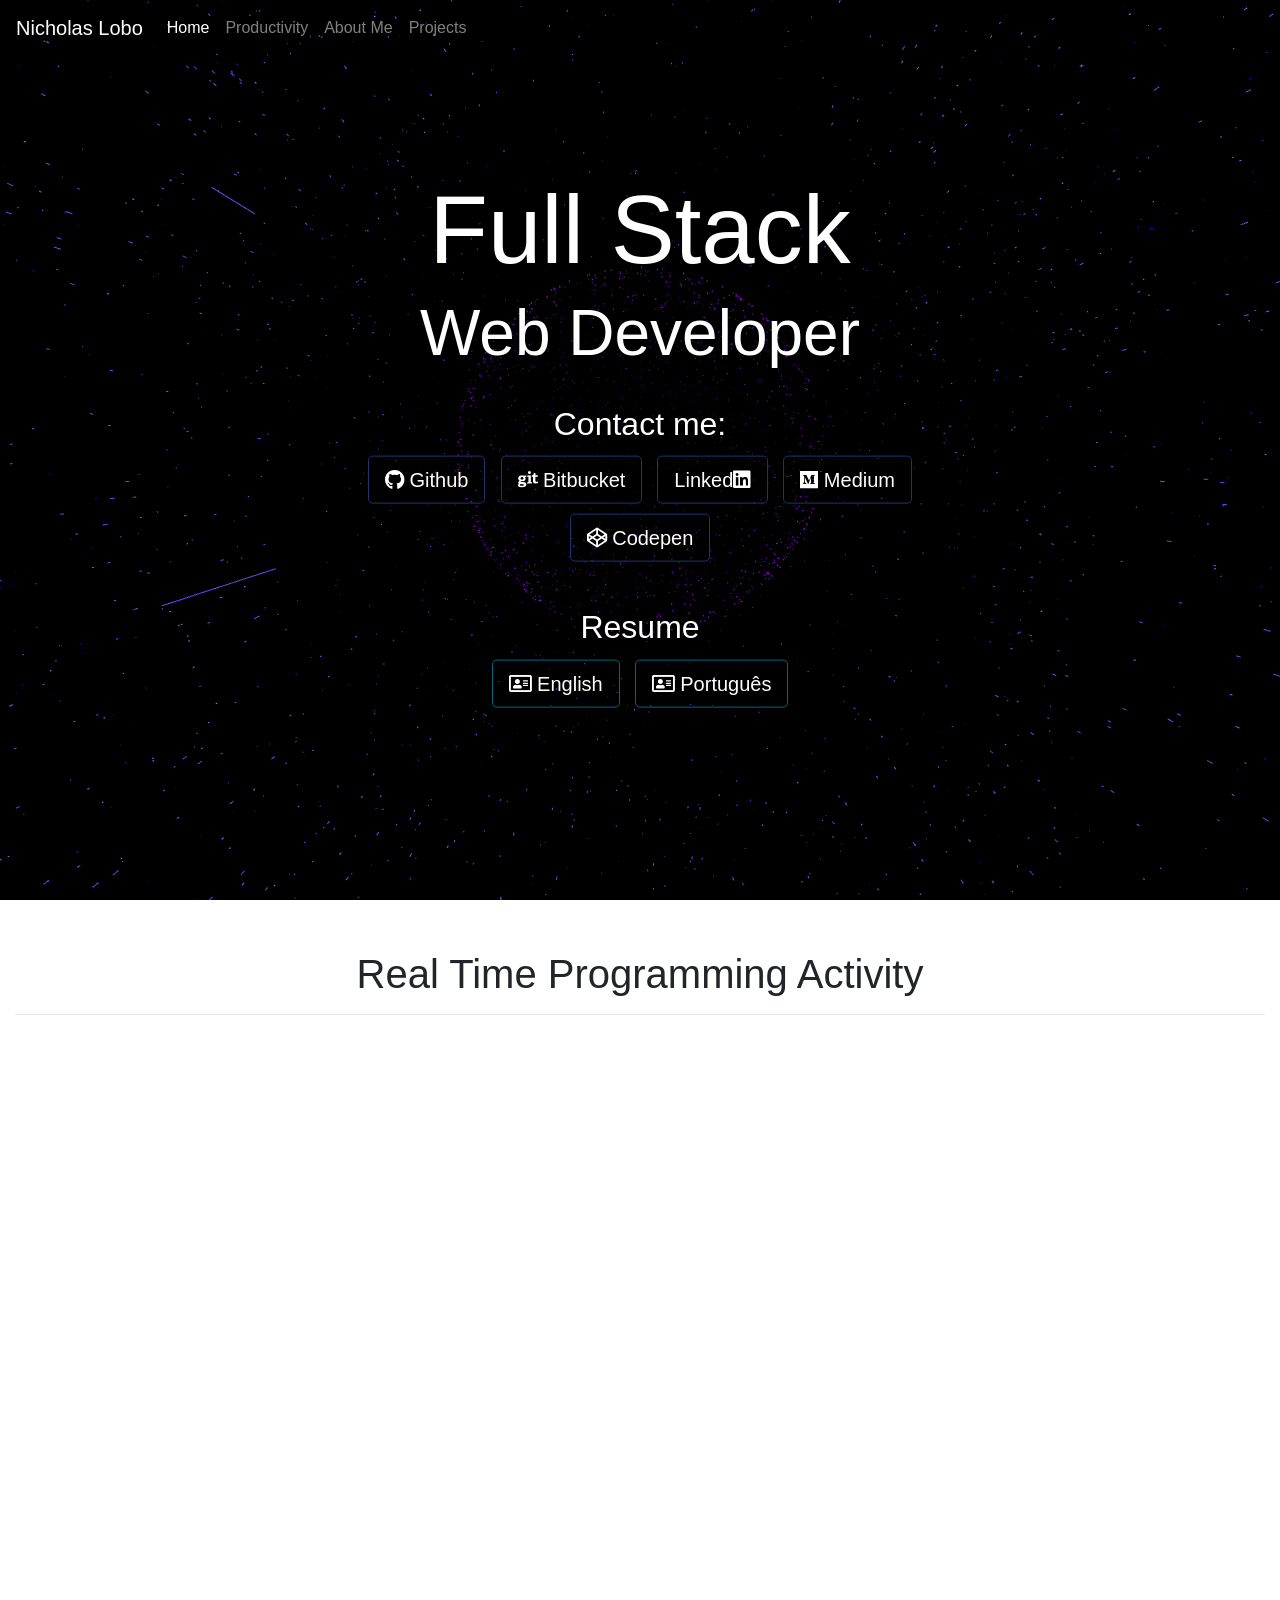
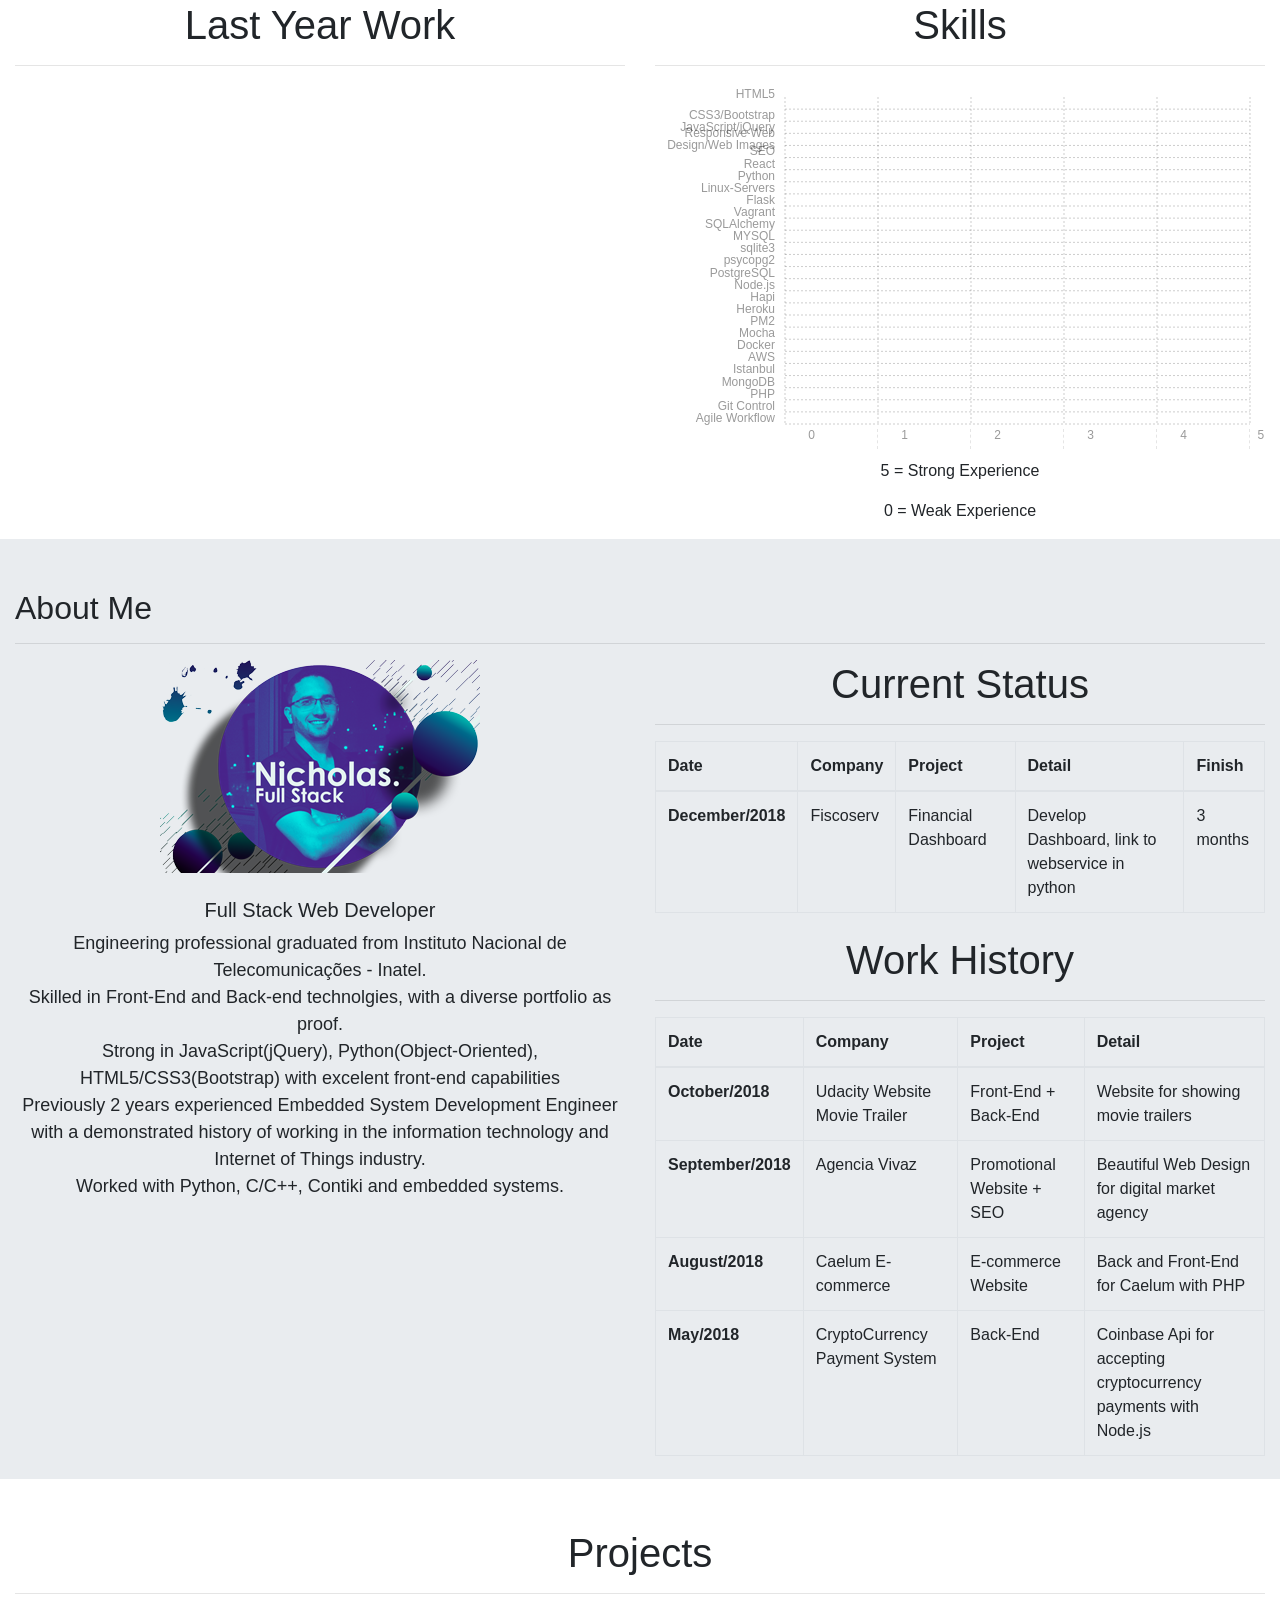
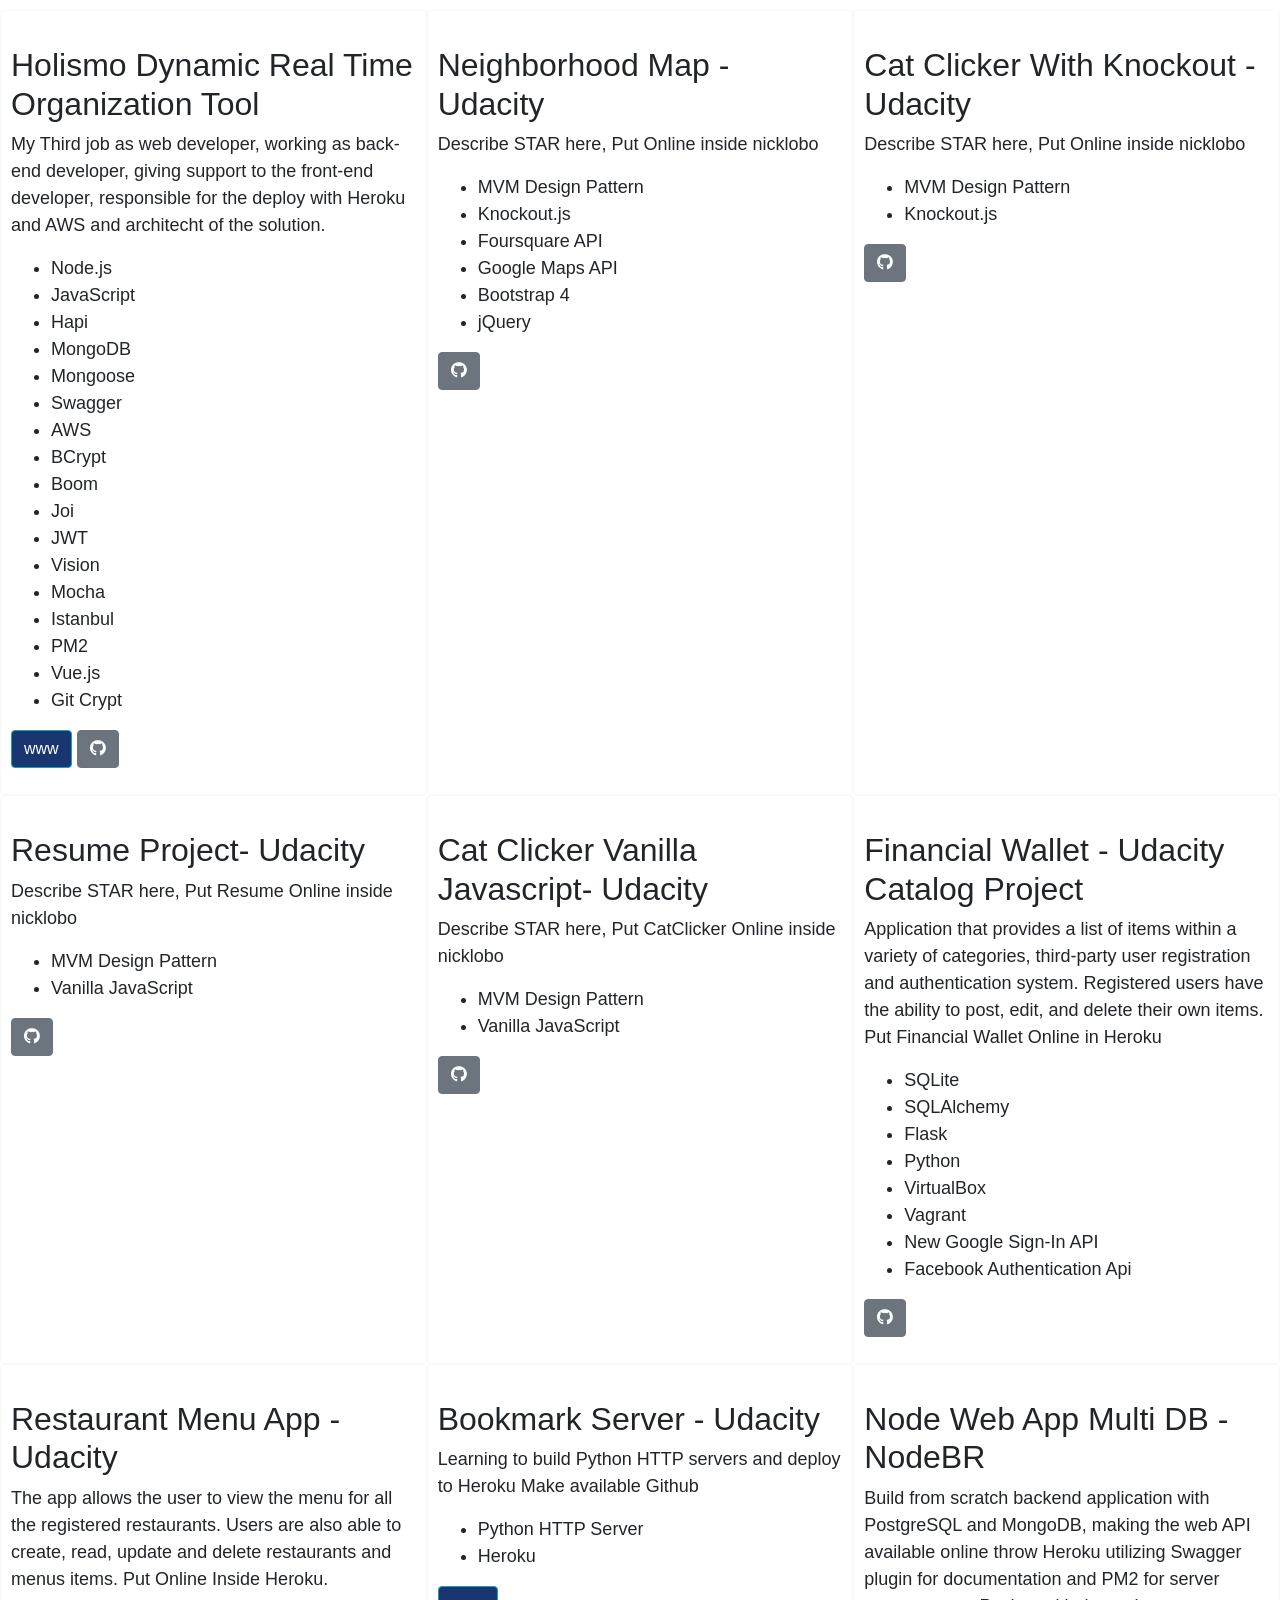
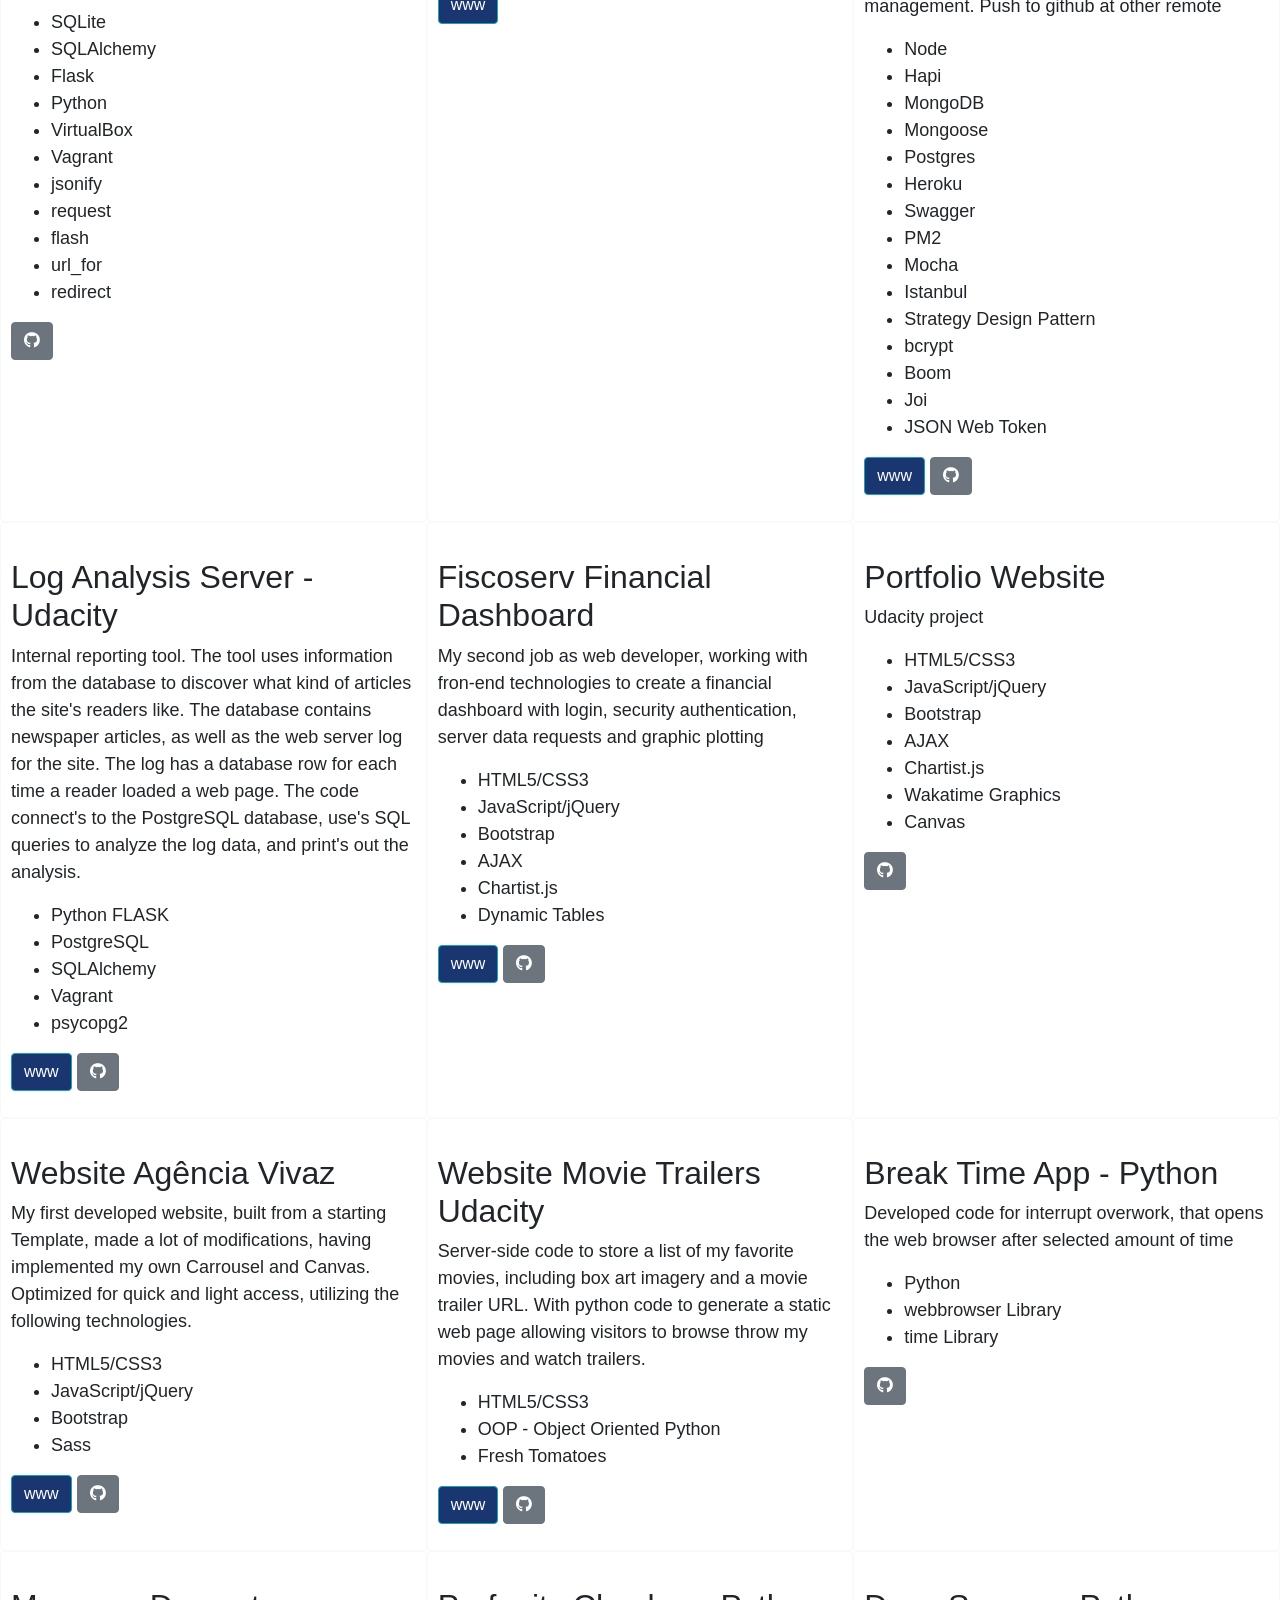
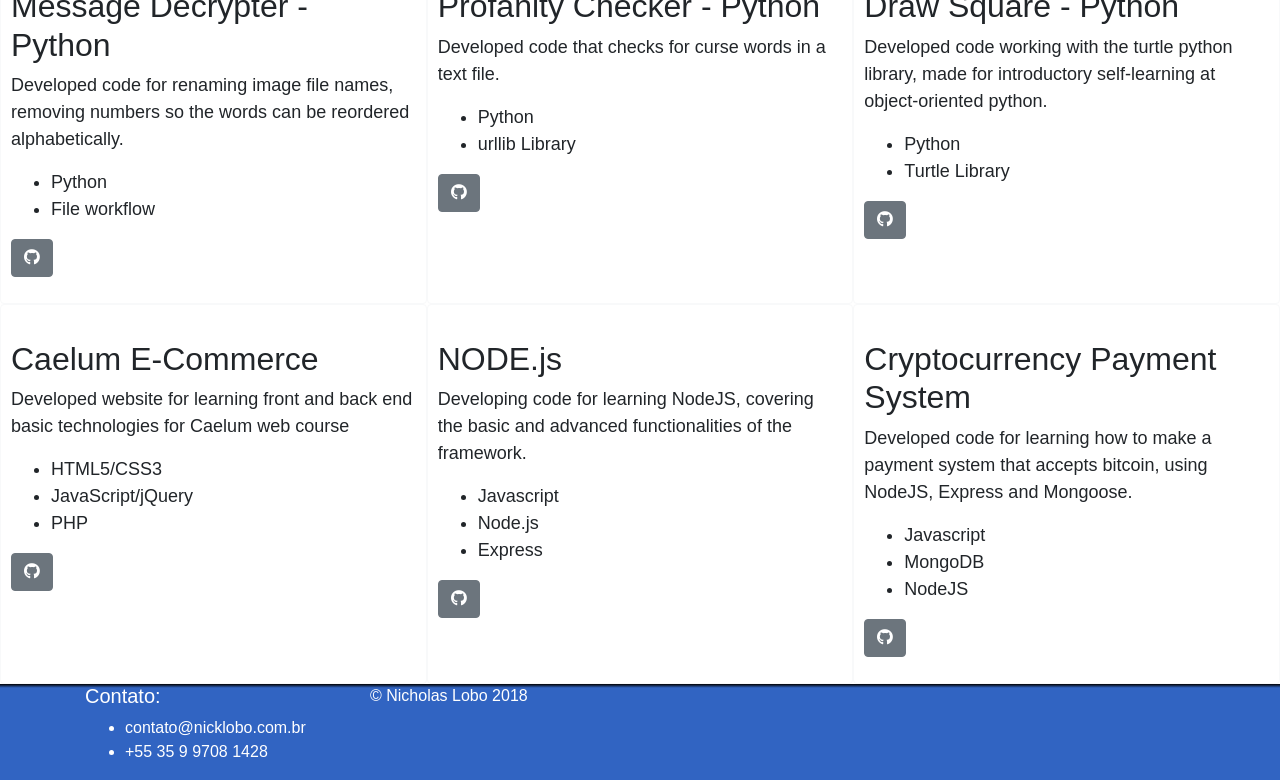
<file: index.html>
<!doctype html>
<html lang="en">

<head>
    <title>Nicholas Lobo Full Stack</title>
    <meta charset="UTF-8">
    <meta name="viewport" content="width=device-width, initial-scale=1, shrink-to-fit=no">
    <meta name="keywords" content="" />
    <link rel="icon" sizes="192x192" href="images/small_logo.png">
    <link rel="stylesheet" href="https://stackpath.bootstrapcdn.com/bootstrap/4.1.3/css/bootstrap.min.css"
        integrity="sha384-MCw98/SFnGE8fJT3GXwEOngsV7Zt27NXFoaoApmYm81iuXoPkFOJwJ8ERdknLPMO" crossorigin="anonymous">
    <link rel="stylesheet" href="https://use.fontawesome.com/releases/v5.5.0/css/all.css"
        integrity="sha384-B4dIYHKNBt8Bc12p+WXckhzcICo0wtJAoU8YZTY5qE0Id1GSseTk6S+L3BlXeVIU" crossorigin="anonymous">
    <link rel="stylesheet" href="assets/chartist/dist/chartist.min.css">
    <link rel="stylesheet" href="assets/css/main.css" />
</head>

<body>
    <header>
        <!-- Nav Bar -->
        <nav class="d-flex flex-row navbar navbar-expand-md navbar-dark fixed-top header-transparent" id="cabecalho">
            <!--picture class="logo">
                <source media="(min-width: 576px)" srcset="images/small_logo.png">
                <img src="images/small_logo.png" alt="Nicholas Portfolio Logo">
            </picture>-->
            <a class="navbar-brand" href="#">Nicholas Lobo</a>
            <button class="navbar-toggler" type="button" data-toggle="collapse" data-target="#navbarsExampleDefault"
                aria-controls="navbarsExampleDefault" aria-expanded="false" aria-label="Toggle navigation">
                <span class="navbar-toggler-icon"></span>
            </button>
            <div class="collapse navbar-collapse" id="navbarsExampleDefault">
                <ul class="navbar-nav mr-auto">
                    <li class="nav-item active">
                        <a class="nav-link" href="#">Home <span class="sr-only">(current)</span></a>
                    </li>
                    <li class="nav-item">
                        <a class="nav-link" href="#realtime">Productivity</a>
                    </li>
                    <li class="nav-item">
                        <a class="nav-link " href="#aboutme">About Me </a>
                    </li>
                    <li class="nav-item">
                        <a class="nav-link" href="#projects">Projects </a>
                    </li>
                </ul>
            </div>
        </nav>
    </header>

    <!-- Main Page -->
    <main>

        <section class="main-section">
            <!-- Canvas Animation -->
            <canvas id="canvas">
                <p>For 100% interactivity.</p>
                <p>Last version of Google Chrome Recommended</p>
            </canvas>
            <!-- Main Cta -->
            <div class="main-cta">


                <div class="container-fluid" id="home">

                    <div class="center-me">
                        <h1 class="display-3">Full Stack</h1>
                        <h2 class="display-4">Web Developer</h2>
                        <article>
                            <h3 class="display-5">Contact me:</h3>
                            <p>
                                <a class="btn btn-outline-info btn-lg" href="https://github.com/nicholasinatel/"
                                    target="_blank" role="button"><i class="fab fa-github"></i> Github</a>
                                <a class="btn btn-outline-info btn-lg" href="https://bitbucket.org/Nicholas-Fernandes/"
                                    target="_blank" role="button"><i class="fab fa-git"></i> Bitbucket</a>
                                <a class="btn btn-outline-info btn-lg"
                                    href="https://www.linkedin.com/in/nicholas-iot-dev/" target="_blank"
                                    role="button">Linked<i class="fab fa-linkedin"></i></a>
                                <a class="btn btn-outline-info btn-lg"
                                    href="https://medium.com/@nicholasfernandespaolillo" target="_blank"
                                    role="button"><i class="fab fa-medium"></i> Medium</a>
                                <a class="btn btn-outline-info btn-lg"
                                    href="https://codepen.io/nicholas-fernandes-de-almeida/#" target="_blank"
                                    role="button"><i class="fab fa-codepen"></i> Codepen</a>
                            </p>
                        </article>
                        <article>
                            <h3 class="display-5">
                                Resume
                            </h3>
                            <p>
                                <a class="btn btn-outline-primary btn-lg"
                                    href="https://drive.google.com/file/d/1oVz0lmRh5HT06ZW8PY4e6ioZkTYsZE-O/view?usp=sharing"
                                    target="_blank" role="button"><i class="far fa-address-card"></i> English</a>
                                <a class="btn btn-outline-primary btn-lg"
                                    href="https://drive.google.com/file/d/1RcAFHcYQkTPhKXaAKUAjuu5zbysLh_Vo/view?usp=sharing"
                                    target="_blank" role="button"><i class="far fa-address-card"></i> Português</a>
                            </p>
                        </article>
                    </div>
                </div>
            </div>
        </section>

        <section id="track-activity">
            <div class="container-fluid" id="realtime">
                <h2 class="status-title">Real Time Programming Activity</h2>
                <hr>
                <div id="first-graphic" class="ct-chart ct-golden-section"></div>
            </div>
            <div class="container-fluid" id="yeartime">
                <div class="row">
                    <div class="col-xl">
                        <h2 class="status-title">Last Year Work</h2>
                        <hr>
                        <figure><embed
                                src="https://wakatime.com/share/@nicholaslobobr/ce55296d-4ea7-458d-9890-e8dca7a7ab6a.svg"></embed>
                        </figure>
                    </div>
                    <div class="col-xl">
                        <h2 class="status-title">Skills</h2>
                        <hr>
                        <div id="second-graphic" class="ct-chart-2 ct-golden-section">

                        </div>
                        <p class="legend">5 = Strong Experience</i>
                            <p class="legend">0 = Weak Experience</i>
                    </div>
                </div>
            </div>
        </section>

        <!-- About Me Section -->
        <section class="about-me-section" id="aboutme">
            <div class="container-fluid">
                <h2 class="container-title">About Me</h2>
                <hr>

                <div class="row">
                    <div class="col-md-6">
                        <div class="center-figure">
                            <picture>
                                <source media="(min-width: 768px)" srcset="images/big_epic_profile1x.png">
                                <source media="(max-width: 768px)" srcset="images/small_epic_profile1x.png">
                                <img src="images/small_epic_profile1x.png" alt="Nicholas Portfolio Profile Picture">
                            </picture>
                        </div>
                        <div class="about-me-text">
                            <article>
                                <h5>Full Stack Web Developer</h5>
                                <p>Engineering professional graduated from Instituto Nacional
                                    de Telecomunicações - Inatel.
                                    </br>Skilled in Front-End and Back-end technolgies, with a diverse portfolio as
                                    proof.
                                    </br>Strong in JavaScript(jQuery), Python(Object-Oriented),
                                    HTML5/CSS3(Bootstrap) with
                                    excelent front-end capabilities
                                    </br>Previously 2 years experienced Embedded System Development Engineer with a
                                    demonstrated
                                    history of working in the information technology and Internet of Things
                                    industry.
                                    </br>Worked with Python, C/C++, Contiki
                                    and embedded systems. </p>
                            </article>
                        </div>

                    </div>
                    <div class="col-sm-6 col-md-6 about-me-list">
                        <h2 class="status-title">Current Status</h2>
                        <hr>
                        <div class="table-responsive">
                            <table class="table table-bordered table-hover">
                                <thead>
                                    <tr>
                                        <th scope="col">Date</th>
                                        <th scope="col">Company</th>
                                        <th scope="col">Project</th>
                                        <th scope="col">Detail</th>
                                        <th scope="col">Finish</th>
                                    </tr>
                                </thead>
                                <tbody>
                                    <tr>
                                        <th scope="row">December/2018</th>
                                        <td>Fiscoserv</td>
                                        <td>Financial Dashboard</td>
                                        <td>Develop Dashboard, link to webservice in python</td>
                                        <td>3 months</td>
                                    </tr>
                                </tbody>
                            </table>
                        </div>
                        <h2 class="status-title">Work History</h2>
                        <hr>
                        <div class="table-responsive">
                            <table class="table table-bordered table-hover">
                                <thead>
                                    <tr>
                                        <th scope="col">Date</th>
                                        <th scope="col">Company</th>
                                        <th scope="col">Project</th>
                                        <th scope="col">Detail</th>
                                    </tr>
                                </thead>
                                <tbody>
                                    <tr>
                                        <th scope="row">October/2018</th>
                                        <td>Udacity Website Movie Trailer</td>
                                        <td>Front-End + Back-End</td>
                                        <td>Website for showing movie trailers</td>
                                    </tr>
                                    <tr>
                                        <th scope="row">September/2018</th>
                                        <td>Agencia Vivaz</td>
                                        <td>Promotional Website + SEO</td>
                                        <td>Beautiful Web Design for digital market agency</td>
                                    </tr>
                                    <tr>
                                        <th scope="row">August/2018</th>
                                        <td>Caelum E-commerce</td>
                                        <td>E-commerce Website</td>
                                        <td>Back and Front-End for Caelum with PHP</td>
                                    </tr>
                                    <tr>
                                        <th scope="row">May/2018</th>
                                        <td>CryptoCurrency Payment System</td>
                                        <td>Back-End</td>
                                        <td>Coinbase Api for accepting cryptocurrency payments with Node.js</td>
                                    </tr>
                                </tbody>
                            </table>
                        </div>
                    </div>
                </div>
            </div>
        </section>

        <!-- Project Section -->
        <div class="container-fluid" id="projects">
            <h2 class="project-title">Projects</h2>
            <hr>
            <div class="row">

                <!-- Project One -->
                <div class="border border-light rounded col-md-4">
                    <article class="project-text">
                        <h2>Holismo Dynamic Real Time Organization Tool</h2>
                        <p>My Third job as web developer, working as back-end developer, giving support to the front-end
                            developer,
                            responsible for the deploy with Heroku and AWS and architecht of the solution.
                        </p>
                        <ul>
                            <li>Node.js</li>
                            <li>JavaScript</li>
                            <li>Hapi</li>
                            <li>MongoDB</li>
                            <li>Mongoose</li>
                            <li>Swagger</li>
                            <li>AWS</li>
                            <li>BCrypt</li>
                            <li>Boom</li>
                            <li>Joi</li>
                            <li>JWT</li>
                            <li>Vision</li>
                            <li>Mocha</li>
                            <li>Istanbul</li>
                            <li>PM2</li>
                            <li>Vue.js</li>
                            <li>Git Crypt</li>
                        </ul>
                        <p><a class="btn btn-secondary btn-info" href="http://holismo.org" target="_blank"
                                role="button">www</a>
                            <a class="btn btn-secondary" href="https://github.com/nicholasinatel/holism-backend"
                                target="_blank" role="button"><i class="fab fa-github"></i></a></p>
                    </article>
                </div>

                <!-- Project 2 -->
                <div class="border border-light rounded col-md-4">
                        <article class="project-text">
                            <h2>Neighborhood Map - Udacity</h2>
                            <p>Describe STAR here, Put Online inside nicklobo
                            </p>
                            <ul>
                                <li>MVM Design Pattern</li>
                                <li>Knockout.js</li>
                                <li>Foursquare API</li>
                                <li>Google Maps API</li>
                                <li>Bootstrap 4</li>
                                <li>jQuery</li>
                            </ul>
                            <p><a class="btn btn-secondary"
                                    href="https://github.com/nicholasinatel/Neighborhood-Map" target="_blank"
                                    role="button"><i class="fab fa-github"></i></a></p>
                        </article>
                    </div>

                <!-- Project 3 -->
                <div class="border border-light rounded col-md-4">
                    <article class="project-text">
                        <h2>Cat Clicker With Knockout - Udacity</h2>
                        <p>Describe STAR here, Put Online inside nicklobo
                        </p>
                        <ul>
                            <li>MVM Design Pattern</li>
                            <li>Knockout.js</li>
                        </ul>
                        <p><a class="btn btn-secondary"
                                href="https://github.com/nicholasinatel/cat-clicker-knockout" target="_blank"
                                role="button"><i class="fab fa-github"></i></a></p>
                    </article>
                </div>
                <!-- Project 4 -->
                <div class="border border-light rounded col-md-4">
                    <article class="project-text">
                        <h2>Resume Project- Udacity</h2>
                        <p>Describe STAR here, Put Resume Online inside nicklobo
                        </p>
                        <ul>
                            <li>MVM Design Pattern</li>
                            <li>Vanilla JavaScript</li>
                        </ul>
                        <p><a class="btn btn-secondary"
                                href="https://github.com/nicholasinatel/frontend-nanodegree-resume" target="_blank"
                                role="button"><i class="fab fa-github"></i></a></p>
                    </article>
                </div>
                <!-- Project 5 -->
                <div class="border border-light rounded col-md-4">
                    <article class="project-text">
                        <h2>Cat Clicker Vanilla Javascript- Udacity</h2>
                        <p>Describe STAR here, Put CatClicker Online inside nicklobo
                        </p>
                        <ul>
                            <li>MVM Design Pattern</li>
                            <li>Vanilla JavaScript</li>
                        </ul>
                        <p><a class="btn btn-secondary"
                                href="https://github.com/nicholasinatel/cat-clicker-vanilla-js-udacity" target="_blank"
                                role="button"><i class="fab fa-github"></i></a></p>
                    </article>
                </div>
                <!-- Project 6 -->
                <div class="border border-light rounded col-md-4">
                    <article class="project-text">
                        <h2>Financial Wallet - Udacity Catalog Project</h2>
                        <p>Application that provides a list of items within a variety of categories,
                            third-party user registration and authentication system.
                            Registered users have the ability to post, edit, and delete their own items.
                            Put Financial Wallet Online in Heroku
                        </p>
                        <ul>
                            <li>SQLite</li>
                            <li>SQLAlchemy</li>
                            <li>Flask</li>
                            <li>Python</li>
                            <li>VirtualBox</li>
                            <li>Vagrant</li>
                            <li>New Google Sign-In API</li>
                            <li>Facebook Authentication Api</li>
                        </ul>
                        <p><a class="btn btn-secondary"
                                href="https://github.com/nicholasinatel/fullstack-nanodegree-vm/tree/master/vagrant/catalog"
                                target="_blank" role="button"><i class="fab fa-github"></i></a></p>
                    </article>
                </div>

                <!-- Project 7 -->
                <div class="border border-light rounded col-md-4">
                    <article class="project-text">
                        <h2>Restaurant Menu App - Udacity</h2>
                        <p>The app allows the user to view the menu for all the registered restaurants.
                            Users are also able to create, read, update and delete restaurants and menus items.
                            Put Online Inside Heroku.
                        </p>
                        <ul>
                            <li>SQLite</li>
                            <li>SQLAlchemy</li>
                            <li>Flask</li>
                            <li>Python</li>
                            <li>VirtualBox</li>
                            <li>Vagrant</li>
                            <li>jsonify</li>
                            <li>request</li>
                            <li>flash</li>
                            <li>url_for</li>
                            <li>redirect</li>
                        </ul>
                        <p><a class="btn btn-secondary"
                                href="https://github.com/nicholasinatel/fullstack-nanodegree-vm/tree/master/vagrant/lessons/02-flask/09-final-project"
                                target="_blank" role="button"><i class="fab fa-github"></i></a></p>
                    </article>
                </div>


                <div class="border border-light rounded col-md-4">
                    <article class="project-text">
                        <h2> Bookmark Server - Udacity</h2>
                        <p>Learning to build Python HTTP servers and deploy to Heroku
                            Make available Github
                        </p>
                        <ul>
                            <li>Python HTTP Server</li>
                            <li>Heroku</li>
                        </ul>
                        <p><a class="btn btn-secondary btn-info" href="https://bookmark-server-nicholas.herokuapp.com"
                                target="_blank" role="button">www</a>
                        </p>
                    </article>
                </div>

                <div class="border border-light rounded col-md-4">
                    <article class="project-text">
                        <h2> Node Web App Multi DB - NodeBR</h2>
                        <p>Build from scratch backend application with PostgreSQL and MongoDB, making the web API
                            available online throw Heroku
                            utilizing Swagger plugin for documentation and PM2 for server management.
                            Push to github at other remote
                        </p>
                        <ul>
                            <li>Node</li>
                            <li>Hapi</li>
                            <li>MongoDB</li>
                            <li>Mongoose</li>
                            <li>Postgres</li>
                            <li>Heroku</li>
                            <li>Swagger</li>
                            <li>PM2</li>
                            <li>Mocha</li>
                            <li>Istanbul</li>
                            <li>Strategy Design Pattern</li>
                            <li>bcrypt</li>
                            <li>Boom</li>
                            <li>Joi</li>
                            <li>JSON Web Token</li>
                        </ul>
                        <p><a class="btn btn-secondary btn-info"
                                href="https://cursonodebr-nicholas.herokuapp.com/documentation" target="_blank"
                                role="button">www</a>
                            <a class="btn btn-secondary" href="https://github.com/nicholasinatel/VivazWebsite"
                                target="_blank" role="button"><i class="fab fa-github"></i></a></p>
                    </article>
                </div>

                <div class="border border-light rounded col-md-4">
                    <article class="project-text">
                        <h2>Log Analysis Server - Udacity</h2>
                        <p>Internal reporting tool.
                            The tool uses information from the database to discover what kind of articles the site's
                            readers like.
                            The database contains newspaper articles, as well as the web server log for the site.
                            The log has a database row for each time a reader loaded a web page.
                            The code connect's to the PostgreSQL database, use's SQL queries to analyze the log data,
                            and print's out the analysis.
                        </p>
                        <ul>
                            <li>Python FLASK</li>
                            <li>PostgreSQL</li>
                            <li>SQLAlchemy</li>
                            <li>Vagrant</li>
                            <li>psycopg2</li>
                        </ul>
                        <p><a class="btn btn-secondary btn-info" href="http://200.98.145.91/dashboard/" target="_blank"
                                role="button">www</a>
                            <a class="btn btn-secondary" href="https://github.com/nicholasinatel/VivazWebsite"
                                target="_blank" role="button"><i class="fab fa-github"></i></a></p>
                    </article>
                </div>

                <div class="border border-light rounded col-md-4">
                    <article class="project-text">
                        <h2>Fiscoserv Financial Dashboard</h2>
                        <p>My second job as web developer, working with fron-end technologies to create a financial
                            dashboard with login, security authentication, server data requests and graphic plotting
                        </p>
                        <ul>
                            <li>HTML5/CSS3</li>
                            <li>JavaScript/jQuery</li>
                            <li>Bootstrap</li>
                            <li>AJAX</li>
                            <li>Chartist.js</li>
                            <li>Dynamic Tables</li>
                        </ul>
                        <p><a class="btn btn-secondary btn-info" href="http://200.98.145.91/dashboard/" target="_blank"
                                role="button">www</a>
                            <a class="btn btn-secondary" href="https://github.com/nicholasinatel/VivazWebsite"
                                target="_blank" role="button"><i class="fab fa-github"></i></a></p>
                    </article>
                </div>

                <div class="border border-light rounded col-md-4">
                    <article class="project-text">
                        <h2>Portfolio Website</h2>
                        <p>Udacity project
                        </p>
                        <ul>
                            <li>HTML5/CSS3</li>
                            <li>JavaScript/jQuery</li>
                            <li>Bootstrap</li>
                            <li>AJAX</li>
                            <li>Chartist.js</li>
                            <li>Wakatime Graphics</li>
                            <li>Canvas</li>
                        </ul>
                        <p>
                            <a class="btn btn-secondary"
                                href="https://github.com/nicholasinatel/Udacity/tree/master/Projects/06-Porfolio-Website"
                                target="_blank" role="button"><i class="fab fa-github"></i></a></p>
                    </article>
                </div>

                <div class="border border-light rounded col-md-4">
                    <article class="project-text">
                        <h2>Website Agência Vivaz</h2>
                        <p>My first developed website, built from a starting Template, made a lot of modifications,
                            having implemented my own Carrousel and Canvas.
                            Optimized for quick and light access, utilizing the following technologies.
                        </p>
                        <ul>
                            <li>HTML5/CSS3</li>
                            <li>JavaScript/jQuery</li>
                            <li>Bootstrap</li>
                            <li>Sass</li>
                        </ul>
                        <p><a class="btn btn-secondary btn-info" href="https://www.vivazagencia.com.br" target="_blank"
                                role="button">www</a>
                            <a class="btn btn-secondary" href="https://github.com/nicholasinatel/VivazWebsite"
                                target="_blank" role="button"><i class="fab fa-github"></i></a></p>
                    </article>
                </div>

                <div class="border border-light rounded col-md-4">
                    <article class="project-text">
                        <h2>Website Movie Trailers Udacity</h2>
                        <p>Server-side code to store a list of my favorite movies,
                            including box art imagery and a movie trailer URL. With python code
                            to generate a static web page allowing visitors to browse throw
                            my movies and watch trailers.</p>
                        <ul>
                            <li>HTML5/CSS3</li>
                            <li>OOP - Object Oriented Python</li>
                            <li>Fresh Tomatoes</li>
                        </ul>
                        <p><a class="btn btn-secondary btn-info" href="websites/freshtomatoes/fresh_tomatoes.html"
                                role="button">www</a>
                            <a class="btn btn-secondary"
                                href="https://github.com/nicholasinatel/Udacity/tree/master/Projects/01-Movie-Website"
                                target="_blank" role="button"><i class="fab fa-github"></i></a></p>
                    </article>
                </div>

                <div class="border border-light rounded col-md-4">
                    <article class="project-text">
                        <h2>Break Time App - Python</h2>
                        <p>Developed code for interrupt overwork, that opens the web browser after selected amount of
                            time
                        </p>
                        <ul>
                            <li>Python</li>
                            <li>webbrowser Library</li>
                            <li>time Library</li>
                        </ul>
                        <p><a class="btn btn-secondary"
                                href="https://github.com/nicholasinatel/Udacity/tree/master/Projects/02-Break-Time-App"
                                target="_blank" role="button"><i class="fab fa-github"></i></a></p>
                    </article>
                </div>

                <div class="border border-light rounded col-md-4">
                    <article class="project-text">
                        <h2>Message Decrypter - Python</h2>
                        <p>Developed code for renaming image file names, removing numbers so the words can be reordered
                            alphabetically.
                        </p>
                        <ul>
                            <li>Python</li>
                            <li>File workflow</li>
                        </ul>
                        <p><a class="btn btn-secondary"
                                href="https://github.com/nicholasinatel/Udacity/tree/master/Projects/03-Message-Decrypter"
                                target="_blank" role="button"><i class="fab fa-github"></i></a></p>
                    </article>
                </div>

                <div class="border border-light rounded col-md-4">
                    <article class="project-text">
                        <h2>Profanity Checker - Python</h2>
                        <p>Developed code that checks for curse words in a text file.
                        </p>
                        <ul>
                            <li>Python</li>
                            <li>urllib Library</li>
                        </ul>
                        <p><a class="btn btn-secondary"
                                href="https://github.com/nicholasinatel/Udacity/tree/master/Projects/04-Profanity-Checker"
                                target="_blank" role="button"><i class="fab fa-github"></i></a></p>
                    </article>
                </div>

                <div class="border border-light rounded col-md-4">
                    <article class="project-text">
                        <h2>Draw Square - Python</h2>
                        <p>Developed code working with the turtle python library, made for introductory self-learning
                            at
                            object-oriented python.
                        </p>
                        <ul>
                            <li>Python</li>
                            <li>Turtle Library</li>
                        </ul>
                        <p><a class="btn btn-secondary"
                                href="https://github.com/nicholasinatel/Udacity/tree/master/Projects/05-Draw-Square"
                                target="_blank" role="button"><i class="fab fa-github"></i></a></p>

                    </article>
                </div>

                <div class="border border-light rounded col-md-4">
                    <article class="project-text">
                        <h2>Caelum E-Commerce</h2>
                        <p>Developed website for learning front and back end basic technologies for Caelum web course
                        </p>
                        <ul>
                            <li>HTML5/CSS3</li>
                            <li>JavaScript/jQuery</li>
                            <li>PHP</li>
                        </ul>
                        <p><a class="btn btn-secondary" href="https://github.com/nicholasinatel/E-Commerce-Caelum"
                                target="_blank" role="button"><i class="fab fa-github"></i></a></p>
                    </article>
                </div>

                <div class="border border-light rounded col-md-4">
                    <article class="project-text">
                        <h2>NODE.js</h2>
                        <p>Developing code for learning NodeJS, covering the basic and advanced functionalities of the
                            framework.
                        </p>
                        <ul>
                            <li>Javascript</li>
                            <li>Node.js</li>
                            <li>Express</li>
                        </ul>
                        <p><a class="btn btn-secondary" href="https://github.com/nicholasinatel/NodeJS" target="_blank"
                                role="button"><i class="fab fa-github"></i></a></p>
                    </article>
                </div>

                <div class="border border-light rounded col-md-4">
                    <article class="project-text">
                        <h2>Cryptocurrency Payment System</h2>
                        <p>Developed code for learning how to make a payment system that accepts bitcoin, using NodeJS,
                            Express and Mongoose.
                        </p>
                        <ul>
                            <li>Javascript</li>
                            <li>MongoDB</li>
                            <li>NodeJS</li>
                        </ul>
                        <p><a class="btn btn-secondary" href="https://github.com/nicholasinatel/PaymentMongoDB"
                                target="_blank" role="button"><i class="fab fa-github"></i></a></p>
                    </article>
                </div>
            </div>
        </div> <!-- /container -->

    </main>

    <!-- Footer -->
    <footer class="jumbotron white-text">
        <div class="container">
            <div class="row">
                <div class="col-xl-3">
                    <h5>Contato: </h5>
                    <ul>
                        <li>contato@nicklobo.com.br</li>
                        <li>+55 35 9 9708 1428</li>
                    </ul>
                </div>
                <div class="col-xl-2">
                    <p>&copy; Nicholas Lobo 2018</p>
                </div>
            </div>
        </div>
    </footer>


    <!-- Bootstrap core JavaScript
    ================================================== -->
    <script src="assets/js/jquery-3.3.1.min.js"></script>
    <script src="https://cdnjs.cloudflare.com/ajax/libs/popper.js/1.14.3/umd/popper.min.js"
        integrity="sha384-ZMP7rVo3mIykV+2+9J3UJ46jBk0WLaUAdn689aCwoqbBJiSnjAK/l8WvCWPIPm49" crossorigin="anonymous">
    </script>
    <script src="https://stackpath.bootstrapcdn.com/bootstrap/4.1.3/js/bootstrap.min.js"
        integrity="sha384-ChfqqxuZUCnJSK3+MXmPNIyE6ZbWh2IMqE241rYiqJxyMiZ6OW/JmZQ5stwEULTy" crossorigin="anonymous">
    </script>

    <script src="assets/js/scroll.js"></script>
    <!-- Chartist -->
    <script src="assets/chartist/dist/chartist.min.js"></script>
    <!-- Main Script-->
    <script src="assets/js/main.js"></script>
    <!-- Picture Fill For Picture HTML element Browser Support-->
    <script src="assets/js/picturefill.min.js"></script>
    <!-- Canvas Script Taken from CodePen(https://codepen.io/giana/pen/qbWNYy) Example All Thanks to Giana(https://codepen.io/giana/#) -->
    <!--<script src="assets/js/script_canvas1.js"></script>-->
    <script src="assets/threeJS/three.js"></script>
    <script src="assets/threeJS/WebGL.js"></script>
    <script src="assets/threeJS/stats.min.js"></script>
    <script src="assets/threeJS/bigbang.js"></script>
</body>

</html>
</file>
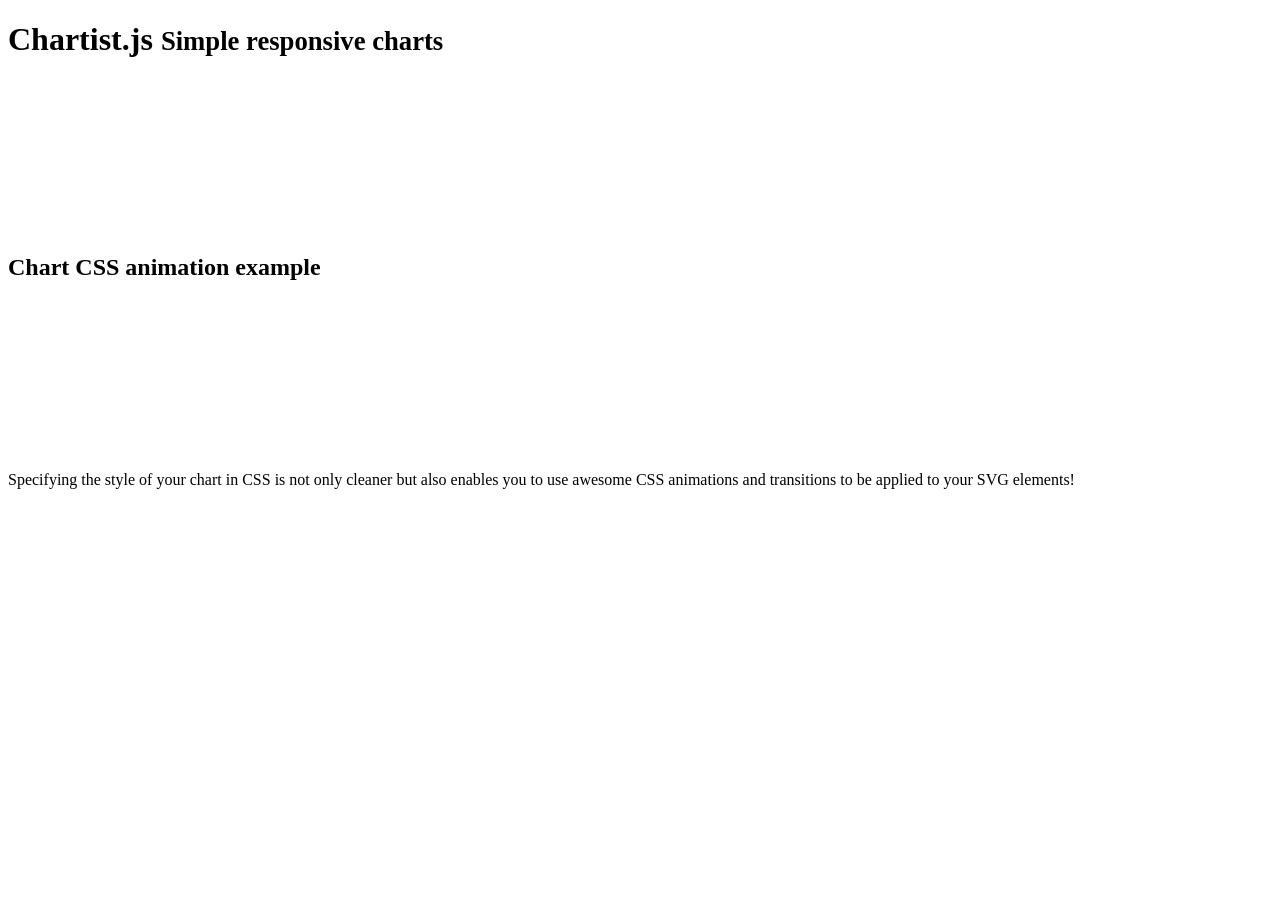
<file: assets/chartist/test/runner.html>
<!doctype html>
<html lang="en">
<head>
  <title>End2end Test Runner</title>
</head>
<body>
<header class="page-header">
  <h1>Chartist.js
    <small> Simple responsive charts</small>
  </h1>
  <div class="limiter">
    <figure>
      <svg id="chartist-guy"></svg>
    </figure>
  </div>
</header>

<article class="main" role="main">
  <section class="documentation-section">
    <header>
      <h2>Chart CSS animation example</h2>
    </header>
    <div class="content">
      <div class="chart-container">
        <svg id="chart"></svg>
      </div>
    </div>
    <aside class="side-notes">
      <p>Specifying the style of your chart in CSS is not only cleaner but also enables you to use awesome CSS
        animations
        and transitions to be applied to your SVG elements!</p>
    </aside>
  </section>
</article>
</body>
</html>
</file>
<file: assets/css/main.css>
:root {
    --purple: #1a3671;
    --blue: #006683;
}

/*
*   Main Section Order
*   1 - Header
*     - NavBar
*   2 - main
*     - main-section
*     - canvas
*     - main-jumbotron
*   3 - Project Section
*   4 - Footer
*/
/*
* ICON FONTS
*/

/*
*
* Semantic General Elements
*
*/
h1,
h3 {
    padding: 10px;
}

.main-cta article {
    text-align: center;
}

article {
    font-size: 18px;
    line-height: 1.5em;
    padding-top: 25px;
}

/*
* SINGLE ELEMENTS
*/
/*
*
* Text Color
*
*/
.white-text {
    color: white;
}

/*
*
* Buttons
*
*/
.btn-lg {
    margin: 5px;
}

.btn-outline-info {
    color: white;
    border-color: var(--purple);
}

.btn-outline-info:hover {
    border-color: var(--purple);
    background-color: var(--purple);
}

.btn-outline-primary {
    color: white;
    border-color: var(--blue);
}

.btn-outline-primary:hover {
    border-color: var(--blue);
    background-color: var(--blue);
}

.btn-info {
    background-color: var(--purple);
}

.btn-info:hover {
    background-color: var(--blue);
}

/*
*
* Images
*
*/

.photo {
    margin: 25px;
    width: 50vw;
}

.graph {
    max-height: 500px;
}

/*
* CHARTIST
*/
.ct-golden-section {
    max-height: 520px;
}

#first-graphic .ct-series-a .ct-area,
#first-graphic .ct-series-a .ct-slice-donut-solid,
#first-graphic .ct-series-a .ct-slice-pie {
    fill: rgb(9, 35, 95);
    fill-opacity: 0.5;
}

#first-graphic .ct-series-a .ct-bar,
#first-graphic .ct-series-a .ct-line,
#first-graphic .ct-series-a .ct-point,
#first-graphic .ct-series-a .ct-slice-donut {
    stroke: rgb(0, 85, 168);
}

.ct-label.ct-horizontal.ct-end {
    border-right: dashed 0.5px rgba(109, 106, 106, 0.178);
    font-size: 0.75rem;
    line-height: 1;
    text-align: center;
    padding-left: 25%;

}


.ct-series-a .ct-bar,
.ct-series-a .ct-line,
.ct-series-a .ct-point,
.ct-series-a .ct-slice-donut {
    stroke: rgb(0, 85, 168);
}

.ct-chart-2 .ct-bar {
    stroke: rgba(0, 85, 168, 0.75);
    stroke-width: 25px;
}

.legend {
    text-align: center;
}

/*
* ENTIRE SECTIONS
*/
/*
*
* Header
*
*/
.header-transparent {
    background-color: rgba(29, 55, 105, 0);
}

.header-solid {
    background: linear-gradient(#3164c2 90%, #000000);
}

/*
*
* Main CTA
*
*/
body {
    width: 100%;
    height: 100%;
}
main {
    width: 100%;
    height: 100%;
    z-index: 100;
}

.main-section {
    width: 100vw;
    min-height: 100%;
    height: 100vh;
 
    color: white;
    display: -webkit-box;
    display: -ms-flexbox;
    display: flex;
    position: relative;
    -webkit-box-pack: center;
    -ms-flex-pack: center;
    justify-content: center;
    -ms-flex-line-pack: center;
    align-content: center;
    z-index: auto;
}


#canvas {
    
    position: fixed;
    top: 0;
    left: 0;
    width: inherit;
    height: inherit;
    max-width: inherit;
    min-width: 100%;
    max-height: inherit;
    min-height: 100%;
    background-color: black;
    z-index: -1;
    /*
    width: inherit;
    height: inherit;
    max-width: inherit;
    min-width: 100%;
    max-height: inherit;
    min-height: 100%;
    z-index: auto;*/
    
}

.main-cta {
    z-index: 10;
    background: none;
    margin: 0;
    padding: 0;
    border-radius: 0;
    position: absolute;
    width: 100% !important;
    height: 100% !important;
}

.jumbotron {

    background: linear-gradient(#000000, #3164c2 4%);
    margin: 0;
    padding: 0;
    border-radius: 0;
    width: inherit;
    height: inherit;

}

#home {
    max-width: 100%;
    margin: 0;
    text-align: center;
    height: inherit;
    position: relative;
}

.container-fluid {
    padding-top: 50px;

}

.main-cta .container-fluid,
.main-cta,
.main-section {

    width: 100%;
}

.center-me {
    position: absolute;
    top: 50%;
    left: 50%;
    -webkit-transform: translate(-50%, -50%);
    -ms-transform: translate(-50%, -50%);
    transform: translate(-50%, -50%);
}

#track-activity {
    background-color: white;
   z-index: auto;
}

#projects {
    background-color: white;
   
}

/*
*
* Main CTA
*
*/

/*
*
* Project 
*
*/
#projects {
    z-index: 10;
}

.border {
    padding: 10px;
}

.project-title,
.status-title {
    text-align: center;
    font-size: 40px;
}

/*
*
* About Me
*
*/
.profile-section {
    display: flex;
    justify-content: center;
    align-items: center;
}

.profile-picture {
    margin: 25px;
}

.about-me-section {
    background-color: #e9ecef;
    width: 100%;
}

.center-figure {
    display: flex;
    justify-content: center;
}

.about-me-list {
    text-align: center;
}

.about-me-list div {
    display: inline-block;
    text-align: left;
}

.about-me-text {
    max-width: 80vw;
    margin: 0 auto;
    padding-bottom: 50px;
}

.about-me-text h5 {
    text-align: center;
}

.about-me-text p {
    text-align: center;
    margin: 0;
}

/*
*
* Mobile Last
*
*/
@media screen and (max-width: 768px) {

    /*
*
* Main CTA
*
*/
    #home-title {
        text-align: center;
    }

    #home-text p {
        padding-top: 25px;
        margin-bottom: 0;
    }

    .display-3 {
        font-size: 2rem;
        font-weight: 400;
        text-align: center;
        padding: 0;
    }

    .display-4 {
        font-size: 1.75rem;
    }

    .logo img {
        max-width: 84px;
    }

    article h3 {
        font-size: 1.5rem;
    }

    article .btn {
        font-size: 1rem;
    }

    .center-me {
        width: 100%;
    }

    .project-title,
    .status-title {
        text-align: center;
        font-size: 25px;
    }

    #realtime,
    #yeartime {
        padding: 0;
        padding-top: 50px;
    }

    .ct-golden-section {
        height: 450px;
    }

    .ct-label.ct-horizontal.ct-end {
        border-right: none;
        font-size: 0rem;
        line-height: 0;
        padding: 0;

    }

    .table th,
    .table td {
        line-height: 1;
        padding-bottom: 10px;
        padding-right: 2px;
        padding-left: 5px;
        padding-top: 10px;
        width: 1px;
    }

    .table tbody tr th,
    .table tbody tr td {
        line-height: 1;
        font-size: 15px;
    }
}


/* Medium devices (tablets, 768px and up) */
@media screen and (min-width: 768px) and (max-width: 992px) {}

/* Large devices (desktops, 992px and up) */
@media screen and (min-width: 992px) and (max-width: 1200px) {}

/* Error when resizing*/
@media screen and (min-width: 1200px) and (max-width: 1340px) {
    .display-3 {
        font-size: 6rem;
        font-weight: 300;
        text-align: center;
        padding: 0;
    }

    .display-4 {
        font-size: 4rem;
        font-weight: 200;
        text-align: center;
        padding: 0;
    }

    .display-5 {
        font-size: 2rem;
        font-weight: 200;
        text-align: center;
        padding: 0;
    }

    .photo {
        max-width: 500px;
    }

    .logo {
        max-width: 242px;
    }
}

/* Extra large devices (large desktops, 1200px and up) */
@media screen and (min-width: 1340px) {
    .display-3 {
        font-size: 6rem;
        font-weight: 300;
        text-align: center;
        padding: 0;
    }

    .display-4 {
        font-size: 4rem;
        font-weight: 200;
        text-align: center;
        padding: 0;
    }

    .display-5 {
        font-size: 2rem;
        font-weight: 200;
        text-align: center;
        padding: 0;
    }

    .photo {
        max-width: 500px;
    }

    .logo {
        max-width: 242px;
    }

    /*
*
* About Me
*
*/
    .about-me-text {
        max-width: 50vw;
    }
}
</file>
<file: assets/chartist/dist/chartist.min.css>
.ct-double-octave:after,.ct-major-eleventh:after,.ct-major-second:after,.ct-major-seventh:after,.ct-major-sixth:after,.ct-major-tenth:after,.ct-major-third:after,.ct-major-twelfth:after,.ct-minor-second:after,.ct-minor-seventh:after,.ct-minor-sixth:after,.ct-minor-third:after,.ct-octave:after,.ct-perfect-fifth:after,.ct-perfect-fourth:after,.ct-square:after{content:"";clear:both}.ct-label{fill:rgba(0,0,0,.4);color:rgba(0,0,0,.4);font-size:.75rem;line-height:1}.ct-grid-background,.ct-line{fill:none}.ct-chart-bar .ct-label,.ct-chart-line .ct-label{display:block;display:-webkit-box;display:-moz-box;display:-ms-flexbox;display:-webkit-flex;display:flex}.ct-chart-donut .ct-label,.ct-chart-pie .ct-label{dominant-baseline:central}.ct-label.ct-horizontal.ct-start{-webkit-box-align:flex-end;-webkit-align-items:flex-end;-ms-flex-align:flex-end;align-items:flex-end;-webkit-box-pack:flex-start;-webkit-justify-content:flex-start;-ms-flex-pack:flex-start;justify-content:flex-start;text-align:left;text-anchor:start}.ct-label.ct-horizontal.ct-end{-webkit-box-align:flex-start;-webkit-align-items:flex-start;-ms-flex-align:flex-start;align-items:flex-start;-webkit-box-pack:flex-start;-webkit-justify-content:flex-start;-ms-flex-pack:flex-start;justify-content:flex-start;text-align:left;text-anchor:start}.ct-label.ct-vertical.ct-start{-webkit-box-align:flex-end;-webkit-align-items:flex-end;-ms-flex-align:flex-end;align-items:flex-end;-webkit-box-pack:flex-end;-webkit-justify-content:flex-end;-ms-flex-pack:flex-end;justify-content:flex-end;text-align:right;text-anchor:end}.ct-label.ct-vertical.ct-end{-webkit-box-align:flex-end;-webkit-align-items:flex-end;-ms-flex-align:flex-end;align-items:flex-end;-webkit-box-pack:flex-start;-webkit-justify-content:flex-start;-ms-flex-pack:flex-start;justify-content:flex-start;text-align:left;text-anchor:start}.ct-chart-bar .ct-label.ct-horizontal.ct-start{-webkit-box-align:flex-end;-webkit-align-items:flex-end;-ms-flex-align:flex-end;align-items:flex-end;-webkit-box-pack:center;-webkit-justify-content:center;-ms-flex-pack:center;justify-content:center;text-align:center;text-anchor:start}.ct-chart-bar .ct-label.ct-horizontal.ct-end{-webkit-box-align:flex-start;-webkit-align-items:flex-start;-ms-flex-align:flex-start;align-items:flex-start;-webkit-box-pack:center;-webkit-justify-content:center;-ms-flex-pack:center;justify-content:center;text-align:center;text-anchor:start}.ct-chart-bar.ct-horizontal-bars .ct-label.ct-horizontal.ct-start{-webkit-box-align:flex-end;-webkit-align-items:flex-end;-ms-flex-align:flex-end;align-items:flex-end;-webkit-box-pack:flex-start;-webkit-justify-content:flex-start;-ms-flex-pack:flex-start;justify-content:flex-start;text-align:left;text-anchor:start}.ct-chart-bar.ct-horizontal-bars .ct-label.ct-horizontal.ct-end{-webkit-box-align:flex-start;-webkit-align-items:flex-start;-ms-flex-align:flex-start;align-items:flex-start;-webkit-box-pack:flex-start;-webkit-justify-content:flex-start;-ms-flex-pack:flex-start;justify-content:flex-start;text-align:left;text-anchor:start}.ct-chart-bar.ct-horizontal-bars .ct-label.ct-vertical.ct-start{-webkit-box-align:center;-webkit-align-items:center;-ms-flex-align:center;align-items:center;-webkit-box-pack:flex-end;-webkit-justify-content:flex-end;-ms-flex-pack:flex-end;justify-content:flex-end;text-align:right;text-anchor:end}.ct-chart-bar.ct-horizontal-bars .ct-label.ct-vertical.ct-end{-webkit-box-align:center;-webkit-align-items:center;-ms-flex-align:center;align-items:center;-webkit-box-pack:flex-start;-webkit-justify-content:flex-start;-ms-flex-pack:flex-start;justify-content:flex-start;text-align:left;text-anchor:end}.ct-grid{stroke:rgba(0,0,0,.2);stroke-width:1px;stroke-dasharray:2px}.ct-point{stroke-width:10px;stroke-linecap:round}.ct-line{stroke-width:4px}.ct-area{stroke:none;fill-opacity:.1}.ct-bar{fill:none;stroke-width:10px}.ct-slice-donut{fill:none;stroke-width:60px}.ct-series-a .ct-bar,.ct-series-a .ct-line,.ct-series-a .ct-point,.ct-series-a .ct-slice-donut{stroke:#d70206}.ct-series-a .ct-area,.ct-series-a .ct-slice-donut-solid,.ct-series-a .ct-slice-pie{fill:#d70206}.ct-series-b .ct-bar,.ct-series-b .ct-line,.ct-series-b .ct-point,.ct-series-b .ct-slice-donut{stroke:#f05b4f}.ct-series-b .ct-area,.ct-series-b .ct-slice-donut-solid,.ct-series-b .ct-slice-pie{fill:#f05b4f}.ct-series-c .ct-bar,.ct-series-c .ct-line,.ct-series-c .ct-point,.ct-series-c .ct-slice-donut{stroke:#f4c63d}.ct-series-c .ct-area,.ct-series-c .ct-slice-donut-solid,.ct-series-c .ct-slice-pie{fill:#f4c63d}.ct-series-d .ct-bar,.ct-series-d .ct-line,.ct-series-d .ct-point,.ct-series-d .ct-slice-donut{stroke:#d17905}.ct-series-d .ct-area,.ct-series-d .ct-slice-donut-solid,.ct-series-d .ct-slice-pie{fill:#d17905}.ct-series-e .ct-bar,.ct-series-e .ct-line,.ct-series-e .ct-point,.ct-series-e .ct-slice-donut{stroke:#453d3f}.ct-series-e .ct-area,.ct-series-e .ct-slice-donut-solid,.ct-series-e .ct-slice-pie{fill:#453d3f}.ct-series-f .ct-bar,.ct-series-f .ct-line,.ct-series-f .ct-point,.ct-series-f .ct-slice-donut{stroke:#59922b}.ct-series-f .ct-area,.ct-series-f .ct-slice-donut-solid,.ct-series-f .ct-slice-pie{fill:#59922b}.ct-series-g .ct-bar,.ct-series-g .ct-line,.ct-series-g .ct-point,.ct-series-g .ct-slice-donut{stroke:#0544d3}.ct-series-g .ct-area,.ct-series-g .ct-slice-donut-solid,.ct-series-g .ct-slice-pie{fill:#0544d3}.ct-series-h .ct-bar,.ct-series-h .ct-line,.ct-series-h .ct-point,.ct-series-h .ct-slice-donut{stroke:#6b0392}.ct-series-h .ct-area,.ct-series-h .ct-slice-donut-solid,.ct-series-h .ct-slice-pie{fill:#6b0392}.ct-series-i .ct-bar,.ct-series-i .ct-line,.ct-series-i .ct-point,.ct-series-i .ct-slice-donut{stroke:#f05b4f}.ct-series-i .ct-area,.ct-series-i .ct-slice-donut-solid,.ct-series-i .ct-slice-pie{fill:#f05b4f}.ct-series-j .ct-bar,.ct-series-j .ct-line,.ct-series-j .ct-point,.ct-series-j .ct-slice-donut{stroke:#dda458}.ct-series-j .ct-area,.ct-series-j .ct-slice-donut-solid,.ct-series-j .ct-slice-pie{fill:#dda458}.ct-series-k .ct-bar,.ct-series-k .ct-line,.ct-series-k .ct-point,.ct-series-k .ct-slice-donut{stroke:#eacf7d}.ct-series-k .ct-area,.ct-series-k .ct-slice-donut-solid,.ct-series-k .ct-slice-pie{fill:#eacf7d}.ct-series-l .ct-bar,.ct-series-l .ct-line,.ct-series-l .ct-point,.ct-series-l .ct-slice-donut{stroke:#86797d}.ct-series-l .ct-area,.ct-series-l .ct-slice-donut-solid,.ct-series-l .ct-slice-pie{fill:#86797d}.ct-series-m .ct-bar,.ct-series-m .ct-line,.ct-series-m .ct-point,.ct-series-m .ct-slice-donut{stroke:#b2c326}.ct-series-m .ct-area,.ct-series-m .ct-slice-donut-solid,.ct-series-m .ct-slice-pie{fill:#b2c326}.ct-series-n .ct-bar,.ct-series-n .ct-line,.ct-series-n .ct-point,.ct-series-n .ct-slice-donut{stroke:#6188e2}.ct-series-n .ct-area,.ct-series-n .ct-slice-donut-solid,.ct-series-n .ct-slice-pie{fill:#6188e2}.ct-series-o .ct-bar,.ct-series-o .ct-line,.ct-series-o .ct-point,.ct-series-o .ct-slice-donut{stroke:#a748ca}.ct-series-o .ct-area,.ct-series-o .ct-slice-donut-solid,.ct-series-o .ct-slice-pie{fill:#a748ca}.ct-square{display:block;position:relative;width:100%}.ct-square:before{display:block;float:left;content:"";width:0;height:0;padding-bottom:100%}.ct-square:after{display:table}.ct-square>svg{display:block;position:absolute;top:0;left:0}.ct-minor-second{display:block;position:relative;width:100%}.ct-minor-second:before{display:block;float:left;content:"";width:0;height:0;padding-bottom:93.75%}.ct-minor-second:after{display:table}.ct-minor-second>svg{display:block;position:absolute;top:0;left:0}.ct-major-second{display:block;position:relative;width:100%}.ct-major-second:before{display:block;float:left;content:"";width:0;height:0;padding-bottom:88.8888888889%}.ct-major-second:after{display:table}.ct-major-second>svg{display:block;position:absolute;top:0;left:0}.ct-minor-third{display:block;position:relative;width:100%}.ct-minor-third:before{display:block;float:left;content:"";width:0;height:0;padding-bottom:83.3333333333%}.ct-minor-third:after{display:table}.ct-minor-third>svg{display:block;position:absolute;top:0;left:0}.ct-major-third{display:block;position:relative;width:100%}.ct-major-third:before{display:block;float:left;content:"";width:0;height:0;padding-bottom:80%}.ct-major-third:after{display:table}.ct-major-third>svg{display:block;position:absolute;top:0;left:0}.ct-perfect-fourth{display:block;position:relative;width:100%}.ct-perfect-fourth:before{display:block;float:left;content:"";width:0;height:0;padding-bottom:75%}.ct-perfect-fourth:after{display:table}.ct-perfect-fourth>svg{display:block;position:absolute;top:0;left:0}.ct-perfect-fifth{display:block;position:relative;width:100%}.ct-perfect-fifth:before{display:block;float:left;content:"";width:0;height:0;padding-bottom:66.6666666667%}.ct-perfect-fifth:after{display:table}.ct-perfect-fifth>svg{display:block;position:absolute;top:0;left:0}.ct-minor-sixth{display:block;position:relative;width:100%}.ct-minor-sixth:before{display:block;float:left;content:"";width:0;height:0;padding-bottom:62.5%}.ct-minor-sixth:after{display:table}.ct-minor-sixth>svg{display:block;position:absolute;top:0;left:0}.ct-golden-section{display:block;position:relative;width:100%}.ct-golden-section:before{display:block;float:left;content:"";width:0;height:0;padding-bottom:61.804697157%}.ct-golden-section:after{content:"";display:table;clear:both}.ct-golden-section>svg{display:block;position:absolute;top:0;left:0}.ct-major-sixth{display:block;position:relative;width:100%}.ct-major-sixth:before{display:block;float:left;content:"";width:0;height:0;padding-bottom:60%}.ct-major-sixth:after{display:table}.ct-major-sixth>svg{display:block;position:absolute;top:0;left:0}.ct-minor-seventh{display:block;position:relative;width:100%}.ct-minor-seventh:before{display:block;float:left;content:"";width:0;height:0;padding-bottom:56.25%}.ct-minor-seventh:after{display:table}.ct-minor-seventh>svg{display:block;position:absolute;top:0;left:0}.ct-major-seventh{display:block;position:relative;width:100%}.ct-major-seventh:before{display:block;float:left;content:"";width:0;height:0;padding-bottom:53.3333333333%}.ct-major-seventh:after{display:table}.ct-major-seventh>svg{display:block;position:absolute;top:0;left:0}.ct-octave{display:block;position:relative;width:100%}.ct-octave:before{display:block;float:left;content:"";width:0;height:0;padding-bottom:50%}.ct-octave:after{display:table}.ct-octave>svg{display:block;position:absolute;top:0;left:0}.ct-major-tenth{display:block;position:relative;width:100%}.ct-major-tenth:before{display:block;float:left;content:"";width:0;height:0;padding-bottom:40%}.ct-major-tenth:after{display:table}.ct-major-tenth>svg{display:block;position:absolute;top:0;left:0}.ct-major-eleventh{display:block;position:relative;width:100%}.ct-major-eleventh:before{display:block;float:left;content:"";width:0;height:0;padding-bottom:37.5%}.ct-major-eleventh:after{display:table}.ct-major-eleventh>svg{display:block;position:absolute;top:0;left:0}.ct-major-twelfth{display:block;position:relative;width:100%}.ct-major-twelfth:before{display:block;float:left;content:"";width:0;height:0;padding-bottom:33.3333333333%}.ct-major-twelfth:after{display:table}.ct-major-twelfth>svg{display:block;position:absolute;top:0;left:0}.ct-double-octave{display:block;position:relative;width:100%}.ct-double-octave:before{display:block;float:left;content:"";width:0;height:0;padding-bottom:25%}.ct-double-octave:after{display:table}.ct-double-octave>svg{display:block;position:absolute;top:0;left:0}
</file>
